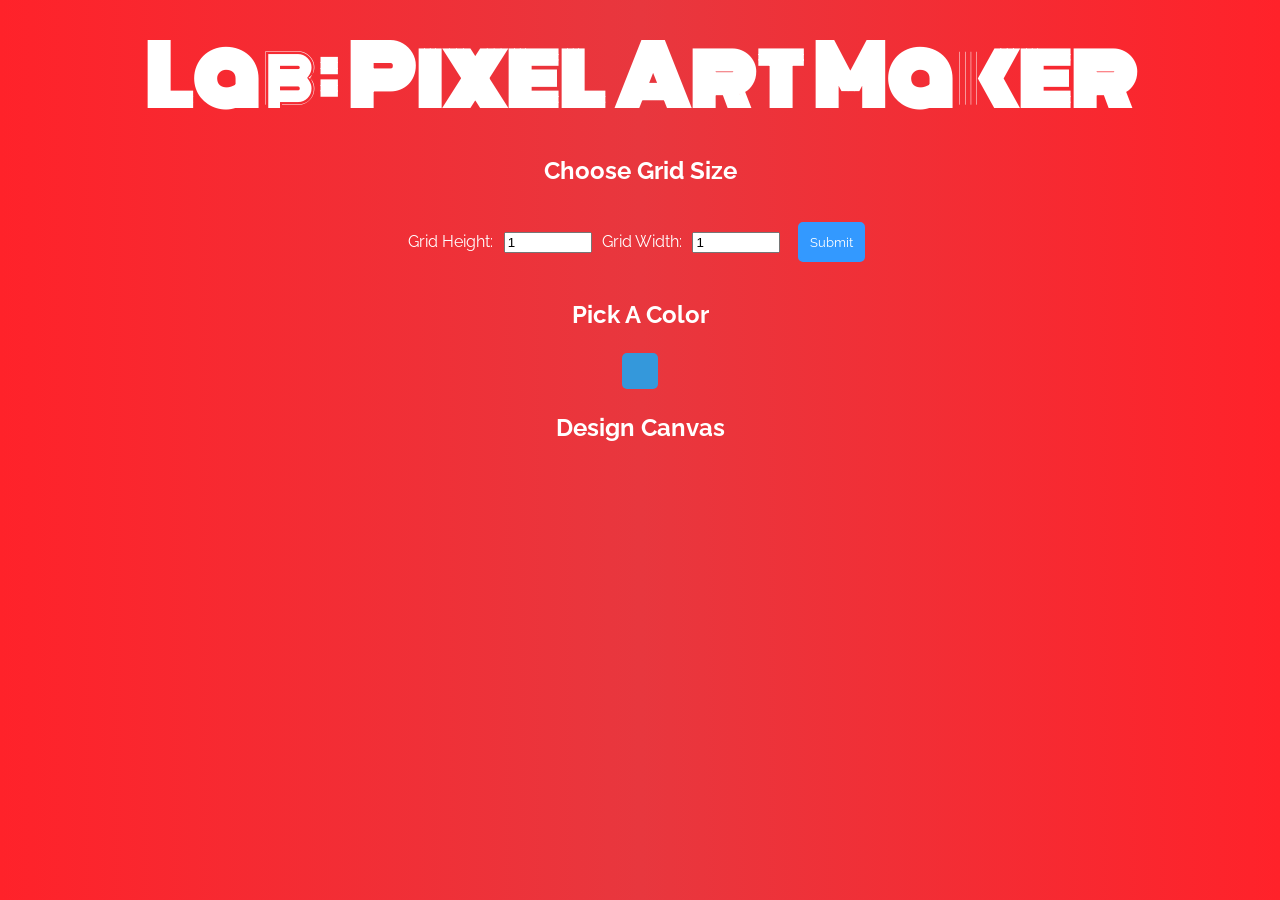
<file: fend-project-pixel-art/index.html>
<!DOCTYPE html>
<html>
<head>
    <title>Pixel Art Maker!</title>
    <link rel="stylesheet" href="https://fonts.googleapis.com/css?family=Monoton">
    <link rel="stylesheet" href="https://fonts.googleapis.com/css?family=Raleway:400,500">
    <script src="https://ajax.googleapis.com/ajax/libs/jquery/3.2.1/jquery.min.js"></script>
    <link rel="stylesheet" href="styles.css">
    <link rel="stylesheet" href="colorPick.css">
    <script src="colorPick.js"></script>
</head>
<body class="noselect">
    <h1>Lab: Pixel Art Maker</h1>

    <h2>Choose Grid Size</h2>
    <form id="sizePicker">
        <span>Grid Height:</span>
        <input type="number" id="input_height" name="height" min="1" value="1">
        <span>Grid Width:</span>
        <input type="number" id="input_width" name="width" min="1" value="1">
        <input type="submit">
    </form>

    <h2>Pick A Color</h2>
    <div class="colorPickSelector centered"></div>
    <!-- <input type="color" id="colorPicker"> -->

    <h2>Design Canvas</h2>
    <table id="pixel_canvas">

    </table>

    <script src="designs.js"></script>

</body>
</html>
</file>
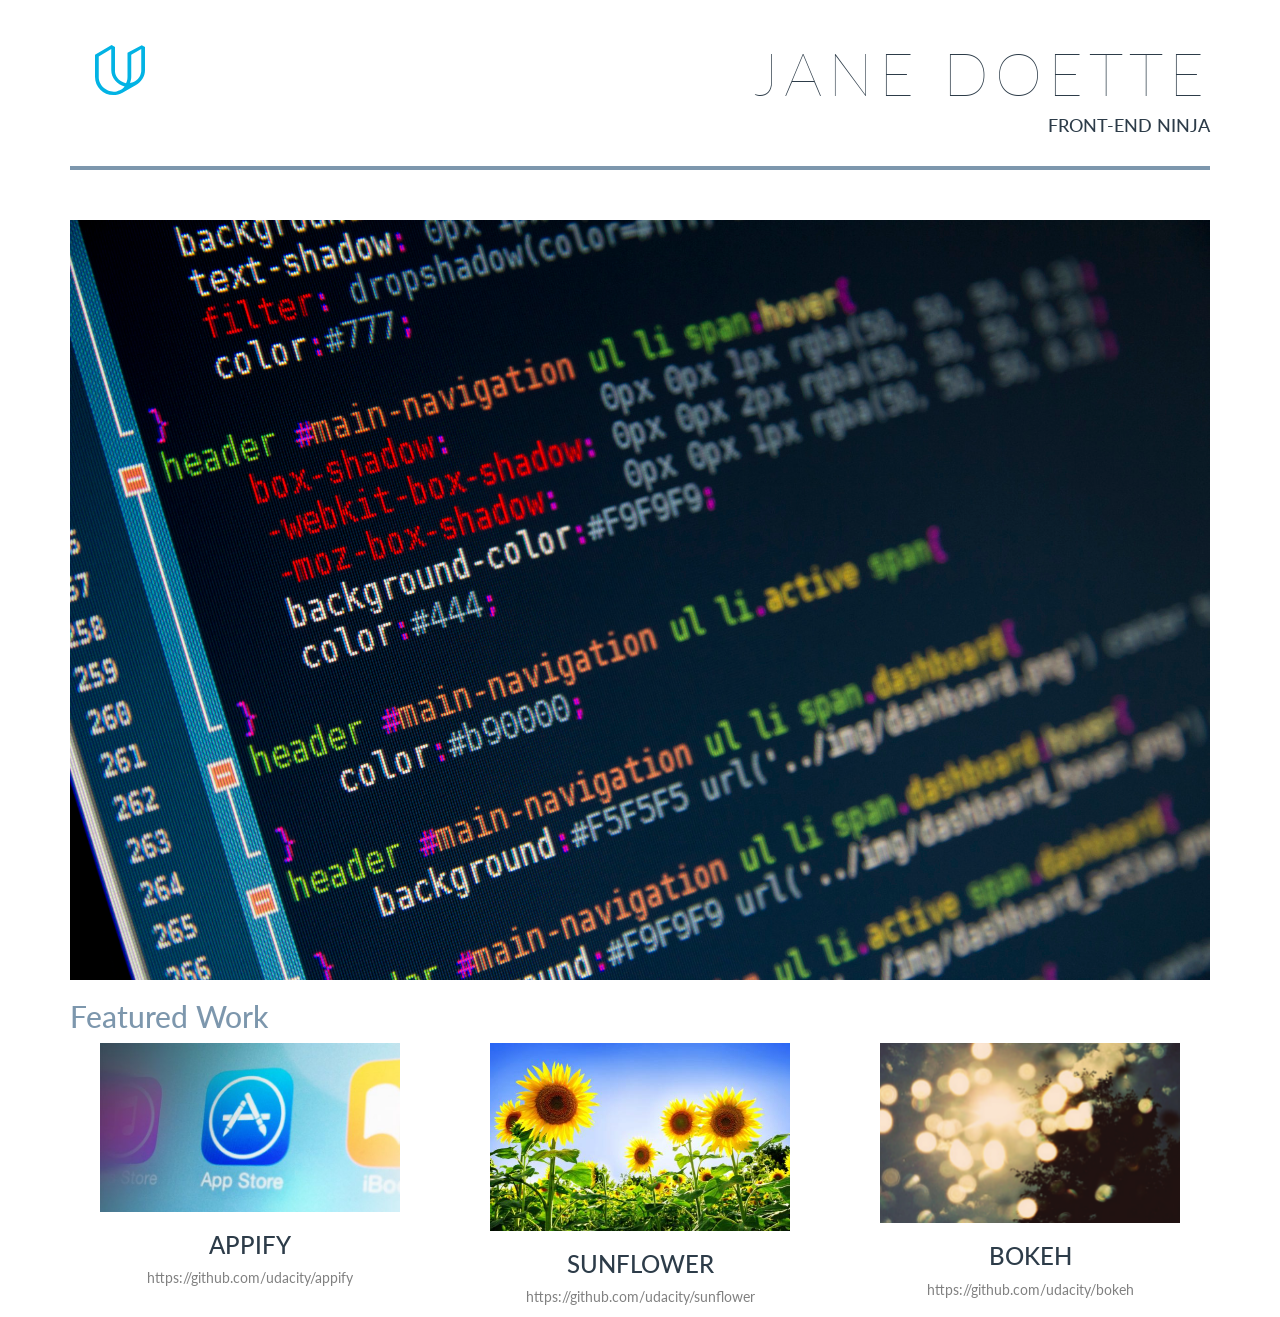
<file: portfolio/index.html>
<!DOCTYPE html>
<html>
  <head>
    <title>portfolio</title>
    <meta charset="utf-8">
    <meta name="viewport" content="width=device-width, initial-scale=1">
    <!-- Latest compiled and minified CSS -->
    <link rel="stylesheet" href="https://maxcdn.bootstrapcdn.com/bootstrap/3.3.7/css/bootstrap.min.css" integrity="sha384-BVYiiSIFeK1dGmJRAkycuHAHRg32OmUcww7on3RYdg4Va+PmSTsz/K68vbdEjh4u" crossorigin="anonymous">
    <link href="//normalize-css.googlecode.com/svn/trunk/normalize.css" rel="stylesheet">
    <link href="https://fonts.googleapis.com/css?family=Lato:100,300,400" rel="stylesheet">
    <link href="css/main.css" rel="stylesheet" type="text/css">

  </head>
  <body>

      <header class="container">
        <div class="row">
           <div class="col-sm-3 logo">
             <img class="title-logo"  src="img/udacity-logo.svg" alt="udacity-logo">
          </div>

          <div id="super-text" class="col-sm-9 text-right text-uppercase">
            <h1 class="title-super text-thin">JANE DOETTE</h1>
            <h4>Front-end Ninja</h4>
          </div>
        </div>
        <hr>
      </header>


      <section class="container" id="hero-section">
        <div class="row">
          <div class="col-md-12">
            <picture>
              <source media="(min-width: 1000px)" srcset="img/css3-code.jpg">
              <source media="(min-width: 500px)" srcset="img/css3-code-1024_large.jpg">
              <img class="img-responsive" src="img/css3-code-480_small.jpg" alt="hero image">
            </picture>
          </div>
        </div>
      </section>



      <main class="container" id="feature-section">
        <div class="row">
          <div class="col-md-12">
            <h2 class="text-muted">Featured Work</h2>
          </div>
        </div>
        <div class="row">
          <article>
            <div class="col-md-4 text-center">
              <img class="img-responsive feature-img center" src="img/app-store.jpg" alt="appify-img">
              <h3 class="text-uppercase ">Appify</h3>
              <p>
                <a href="https://github.com/udacity/appify" target="_blank">https://github.com/udacity/appify</a>
              </p>
            </div>
          </article>
          <article>
            <div class="col-md-4 text-center">
              <img class="img-responsive feature-img center" src="img/sunflower.jpg" alt="sunflower-img">
              <h3 class="text-uppercase">Sunflower</h3>
              <p>
                <a href="https://github.com/udacity/sunflower" target="_blank">https://github.com/udacity/sunflower</a>
              </p>
            </div>
          </article>
          <article>
            <div class="col-md-4 text-center">
              <img class="img-responsive feature-img center" src="img/app.png" alt="bokeh-img">
              <h3 class="text-uppercase">Bokeh</h3>
              <p>
                <a href="https://github.com/udacity/bokeh" target="_blank">https://github.com/udacity/bokeh</a>
              </p>
            </div>
          </article>
        </div>
      </main>


  </body>

</html>
</file>
<file: fend-project-pixel-art/styles.css>
body {
    text-align: center;
    background: #ff222a; /* For browsers that do not support gradients */
    background: -webkit-linear-gradient(-90deg, #ff222a, #f7545a); /* For Safari 5.1 to 6.0 */
    background: -o-linear-gradient(-90deg, #ff222a, #f7545a); /* For Opera 11.1 to 12.0 */
    background: -moz-linear-gradient(-90deg, #ff222a, #f7545a); /* For Firefox 3.6 to 15 */
    background: linear-gradient(-90deg, #ff222a, #e8373e, #ff222a); /* Standard syntax */

}

h1 {
    font-family: Monoton;
    font-size: 80px;
    margin: 0.2em;
    color: white;
}

h2 {
    margin: 1em 0 0.25em;
    font-family: 'Raleway', sans-serif;
    margin: 1em;
    color: white;
}

span {
    font-family: 'Raleway', sans-serif;
    margin: 0.4em;
    color: white;
}

h2:first-of-type {
    margin-top: 0.5em;
}

input[type="submit"] {
    font-family: 'Raleway', sans-serif;
    padding:10px;
    margin: 1em;
    border:2px solid #3399ff;
    -webkit-border-radius: 5px;
    border-radius: 5px;
    color: white;
    background-color: #3399ff;
}

input[type=number] {
    width: 6em;
}


input:focus,
select:focus,
textarea:focus,
button:focus {
    outline: none;
}

table, tr, td {
    border: 1px solid black;
}

table {
    border-collapse: collapse;
    margin: 0 auto;
}

tr {
    height: 20px;
}

td {
    width: 20px;
}

.noselect {
  -webkit-touch-callout: none; /* iOS Safari */
    -webkit-user-select: none; /* Safari */
     -khtml-user-select: none; /* Konqueror HTML */
       -moz-user-select: none; /* Firefox */
        -ms-user-select: none; /* Internet Explorer/Edge */
            user-select: none; /* Non-prefixed version, currently
                                  supported by Chrome and Opera */
}

.centered {
    margin: 0 auto;
    text-align: left;
    width: 800px;
}
</file>
<file: portfolio/css/main.css>
body {
  font-family: 'Lato', sans-serif;
  color: #2d3c49;
  font-weight: 400;
}

a, a:hover {
  text-decoration: none;
  color: grey;
}

header {
  margin: 20px 0 30px;
}

hr {
  background-color: #7d97ad;
  border: 0 none;
  color: #7d97ad;
  height: 4px;
}


@media screen and (max-width: 768px) {
  #feature-text {
    text-align: center;
  }
  .logo {
    text-align: center;

  }
  #super-text {
    text-align: center;
  }
}

@media screen and (min-width: 768px) {
  .logo {
    padding-top: 25px;
    padding-left: 40px;
  }

}

.center {
  display: block;
  margin-left: auto;
  margin-right: auto;
}

.feature-img {
  width: 300px;
  height: auto;
}

.text-muted {
  color: #7d97ad;
}

.text-thin {
  font-weight: 100;
}

.title-logo {
  max-width: 50px;
}

.title-super {
  font-size: 60px;
  letter-spacing: 0.1em;
}
</file>
<file: fend-project-pixel-art/colorPick.css>
/*!
*
* ColorPick jQuery plugin
* https://github.com/philzet/ColorPick.js
*
* Copyright (c) 2017 Phil Zet (a.k.a. Philipp Zakharchenko)
* Licensed under the MIT License
*
*/

@font-face{font-family:'Open Sans';font-style:normal;font-weight:400;src:local('Open Sans'),local('OpenSans'),url(http://fonts.gstatic.com/s/opensans/v13/cJZKeOuBrn4kERxqtaUH3bO3LdcAZYWl9Si6vvxL-qU.woff) format('woff')}@font-face{font-family:'Open Sans';font-style:normal;font-weight:700;src:local('Open Sans Bold'),local('OpenSans-Bold'),url(http://fonts.gstatic.com/s/opensans/v13/k3k702ZOKiLJc3WVjuplzKRDOzjiPcYnFooOUGCOsRk.woff) format('woff')}

#colorPick * {
	-webkit-transition: all linear .2s;
	-moz-transition: all linear .2s;
	-ms-transition: all linear .2s;
	-o-transition: all linear .2s;
	transition: all linear .2s;
}

#colorPick {
	background: rgba(255, 255, 255, 0.85);
	-webkit-backdrop-filter: blur(15px);
	position: absolute;
	border-radius: 5px;
	box-shadow: 0px 3px 8px rgba(0, 0, 0, 0.2);
	padding: 15px;
	font-family: "Open Sans", sans-serif;
	width: 140px;
}

#colorPick span {
	font-size: 9pt;
	text-transform: uppercase;
	font-weight: bold;
	color: #bbb;
	margin-bottom: 5px;
	display: block;
	clear: both;
}

.colorPickButton {
	border-radius: 5px;
	width: 20px;
	height: 20px;
	margin: 1px 4px;
	cursor: pointer;
	display: inline-block;
}

.colorPickButton:hover {
	transform: scale(1.1);
}

.colorPickDummy {
	background: #fff;
	border: 1px dashed #bbb;
}

.colorPickSelector {
  border-radius: 5px;
  width: 36px;
  height: 36px;
  cursor: pointer;
  -webkit-transition: all linear .2s;
  -moz-transition: all linear .2s;
  -ms-transition: all linear .2s;
  -o-transition: all linear .2s;
  transition: all linear .2s;
}

.colorPickSelector:hover { transform: scale(1.1); }
</file>
